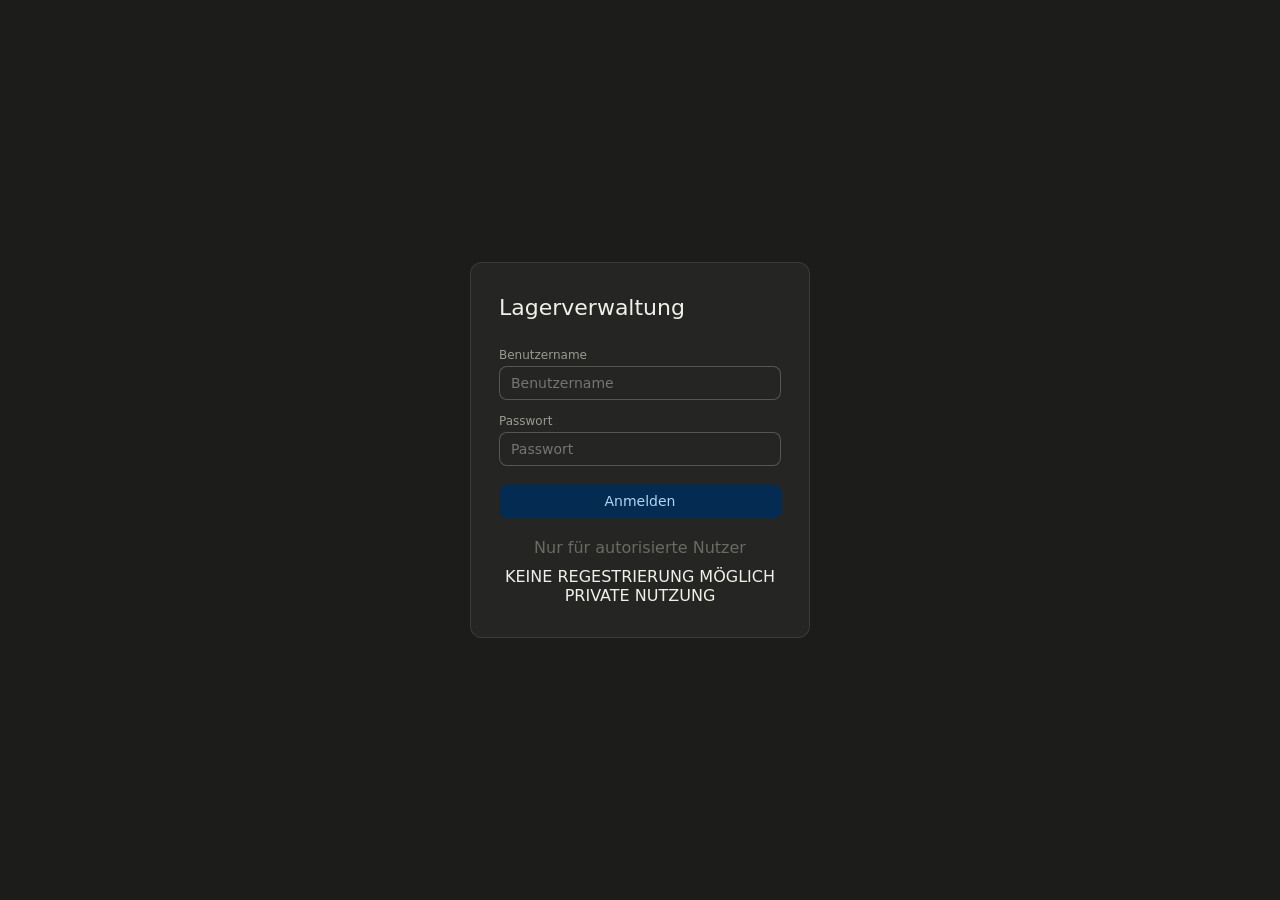
<file: index.html>
<!DOCTYPE html>
<html lang="de">
<head>
    <meta charset="UTF-8">
    <meta name="viewport" content="width=device-width, initial-scale=1.0, maximum-scale=1.0, user-scalable=no">

    <meta name="viewport" content="width=device-width, initial-scale=1.0">
    <link rel="stylesheet" href="./styles/login.css">
    <script src="./scripts/login.js" defer></script>
    <title>Document</title>
</head>
<body>
    <div class="card" id="card">
  <div class="logo">Lagerverwaltung</div>
  <div class="sub"></div>

  <div class="field">
    <label>Benutzername</label>
    <input type="text" id="inp-user" placeholder="Benutzername" autocomplete="username" />
  </div>

  <div class="field">
    <label>Passwort</label>
    <input type="password" id="inp-pass" placeholder="Passwort" autocomplete="current-password" />
  </div>

  <div class="err-msg" id="err-msg">Benutzername oder Passwort falsch.</div>

  <button class="btn-login" onclick="doLogin()">Anmelden</button>

  <div class="hint">Nur für autorisierte Nutzer</div>
  <div class="WARNING" style="text-align: center; margin-top: 10px;">KEINE REGESTRIERUNG MÖGLICH PRIVATE NUTZUNG</div>
</div>
</body>
</html>
</file>
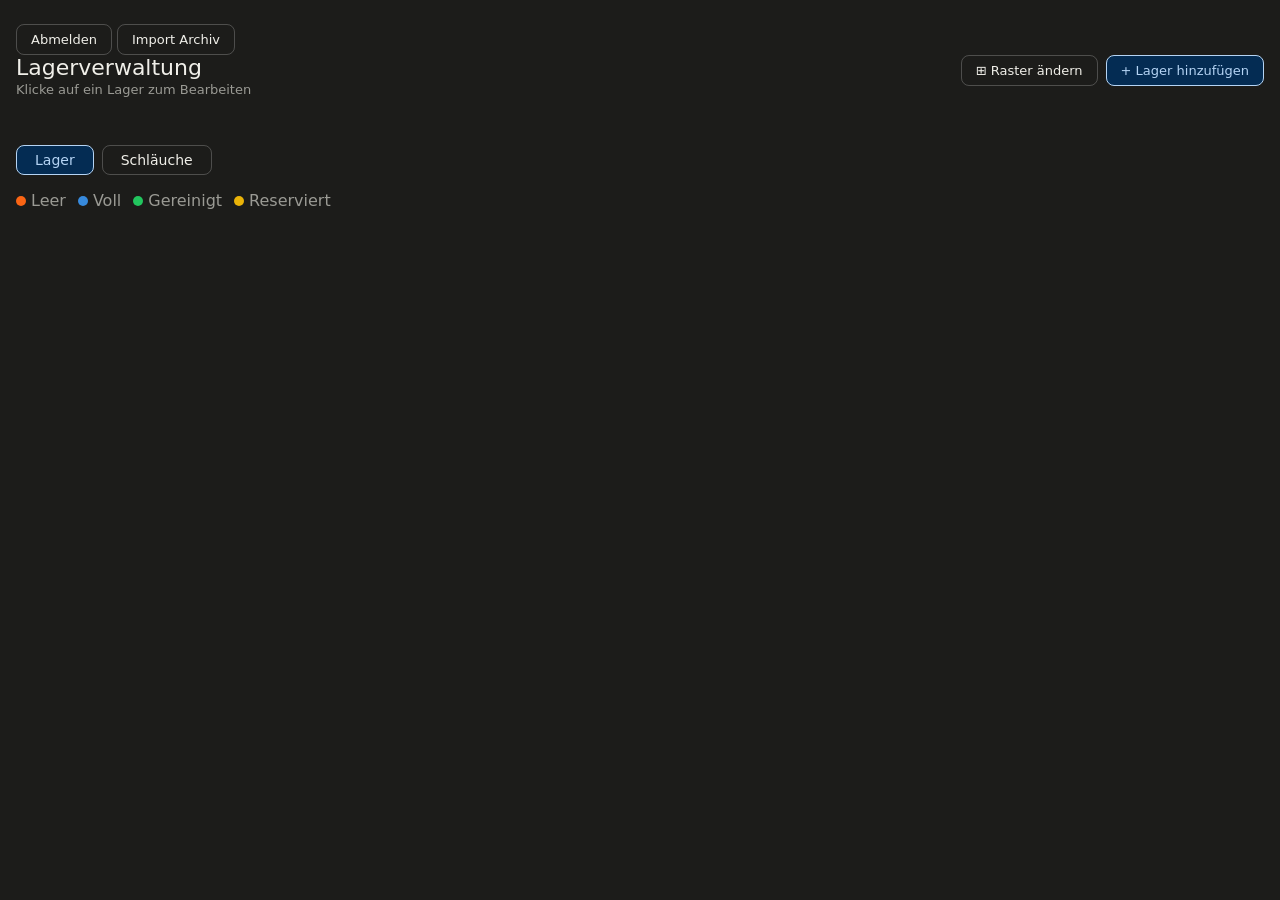
<file: lagerverwaltung.html>
<!DOCTYPE html>
<html lang="de">

<head>
  <meta charset="UTF-8" />
  <meta name="viewport" content="width=device-width, initial-scale=1.0" />
  <title>Lagerverwaltung</title>
  <link rel="stylesheet" href="./styles/main.css">
</head>

<body>
  <button class="btn" id="logout-btn">Abmelden</button>
  <button class="btn" id="import-archiv-btn">Import Archiv</button>
  <div class="topbar">
    <div>
      <div class="app-title">Lagerverwaltung</div>
      <div class="app-sub" id="sub">Klicke auf ein Lager zum Bearbeiten</div>
    </div>
    <div class="actions">
      <button class="btn" id="layout-btn">⊞ Raster ändern</button>
      <button class="btn primary" id="add-btn">+ Lager hinzufügen</button>
    </div>
  </div>
  <section id="archivTableImportData" class="archivTableImportData">
  </section>
  <section id="grainCompartmentDashboard" class="grainCompartmentDashboard">
    <div class="stats" id="stats"></div>

    <div class="view-tabs">
      <button class="btn view-tab active" id="tab-lager">Lager</button>
      <button class="btn view-tab" id="tab-schlauch">Schläuche</button>
    </div>

    <div class="legend">
      <div class="leg">
        <div class="dot" style="background:var(--c-leer)"></div>Leer
      </div>
      <div class="leg">
        <div class="dot" style="background:var(--c-voll)"></div>Voll
      </div>
      <div class="leg">
        <div class="dot" style="background:var(--c-gereinigt)"></div>Gereinigt
      </div>
      <div class="leg">
        <div class="dot" style="background:var(--c-reserviert)"></div>Reserviert
      </div>
    </div>

    <div class="legend legend-hose" style="display:none">
      <div class="leg">
        <div class="dot" style="background:var(--c-gereinigt)"></div>Wiese
      </div>
      <div class="leg">
        <div class="dot" style="background:var(--c-voll)"></div>Acker
      </div>
    </div>

    <div class="grid" id="grid"></div>

    <!-- Modal -->
    <div class="overlay" id="overlay">
      <div class="modal">
        <div id="partition-picker" class="partition-picker" style="display:none"></div>
        <div id="modal-content">
          <div class="modal-header">
            <h3 id="modal-title">Lager bearbeiten</h3>
            <button class="btn" id="add-partition-btn" type="button">+ Teilung</button>
          </div>
          <div id="partition-tabs" class="partition-tabs" style="display:none"></div>
          <div class="field">
            <label>Fruchtart</label>
            <input id="f-frucht" type="text" placeholder="z.B. Weizen" />
          </div>
          <div class="field">
            <label>Partie-Nummer</label>
            <div class="partie-row">
              <div class="custom-select partie-dropdown" id="partie-dropdown">
                <button class="cs-trigger" id="partie-trigger" type="button">
                  <span class="cs-label" id="pn-label">Keine vorhanden</span>
                  <span class="cs-arrow">▾</span>
                </button>
                <ul class="cs-list" id="pn-list"></ul>
              </div>
              <button class="btn" type="button" id="partie-add-btn">+ Hinzufügen</button>
            </div>
            <div class="pn-new-row" id="pn-new-row">
              <input id="pn-new-input" type="text" placeholder="z.B. 66-1678" />
              <button class="btn primary" type="button" id="pn-ok-btn">OK</button>
            </div>
          </div>
          <div class="field">
            <label>Status</label>
            <div class="custom-select" id="status-dropdown">
              <button class="cs-trigger" id="status-trigger" type="button">
                <span class="cs-label" id="cs-label">Leer</span>
                <span class="cs-arrow">▾</span>
              </button>
              <ul class="cs-list" id="cs-list">
                <li class="cs-item" data-value="leer"><span class="badge leer">Leer</span></li>
                <li class="cs-item" data-value="voll"><span class="badge voll">Voll mit Ware</span></li>
                <li class="cs-item" data-value="gereinigt"><span class="badge gereinigt">Gereinigt</span></li>
                <li class="cs-item" data-value="reserviert"><span class="badge reserviert">Reserviert</span></li>
              </ul>
            </div>
            <input type="hidden" id="f-status" />
          </div>
          <div class="field">
            <label>Kontrolleinträge</label>
            <div class="temp-list" id="temp-list"></div>
            <button class="btn temp-add-btn" type="button" id="temp-add-btn">+ Kontrolleintrag hinzufügen</button>
          </div>
          <div class="field">
            <label>Zuletzt geändert</label>
            <input id="f-date" type="text" readonly />
          </div>
          <div class="modal-actions">
            <div class="modal-actions-left">
              <button class="btn warning" id="clear-btn" style="display:none">Leeren</button>
              <button class="btn danger" id="del-btn">Löschen</button>
            </div>
            <div class="modal-actions-right">
              <button class="btn" id="modal-cancel-btn">Abbrechen</button>
              <button class="btn primary" id="modal-save-btn">Speichern</button>
            </div>
          </div>
        </div><!-- end modal-content -->
      </div>
    </div>

    <!-- Temperatur-Formular Overlay -->
    <div class="overlay" id="temp-overlay">
      <div class="modal">
        <h3>Kontrolleintrag</h3>
        <div class="field temp-range-row">
          <div>
            <label>Temp. von (°C)</label>
            <input id="t-von" type="number" step="0.1" placeholder="z.B. 2" />
          </div>
          <div>
            <label>bis (°C)</label>
            <input id="t-bis" type="number" step="0.1" placeholder="z.B. 8" />
          </div>
        </div>
        <div class="field">
          <label>Sichtkontrolle</label>
          <input id="t-sicht" type="text" placeholder="z.B. Schädlinge" />
        </div>
        <div class="field">
          <label>Durchgeführte Maßnahmen</label>
          <input id="t-massnahmen" type="text" placeholder="z.B. Kühlung aktiviert" />
        </div>
        <div class="modal-actions">
          <button class="btn" type="button" id="temp-cancel-btn">Abbrechen</button>
          <button class="btn primary" type="button" id="temp-save-btn">Speichern</button>
        </div>
      </div>
    </div>

    <!-- Schlauch Modal -->
    <div class="overlay" id="schlauch-overlay">
      <div class="modal">
        <div class="modal-header">
          <h3 id="sc-modal-title">Schlauch bearbeiten</h3>
        </div>
        <div class="field">
          <label>Fruchtart</label>
          <input id="sc-f-frucht" type="text" placeholder="z.B. Weizen" />
        </div>
        <div class="field">
          <label>Partie-Nummer</label>
          <div class="partie-row">
            <div class="custom-select partie-dropdown" id="sc-partie-dropdown">
              <button class="cs-trigger" id="sc-partie-trigger" type="button">
                <span class="cs-label" id="sc-pn-label">Keine vorhanden</span>
                <span class="cs-arrow">▾</span>
              </button>
              <ul class="cs-list" id="sc-pn-list"></ul>
            </div>
            <button class="btn" type="button" id="sc-partie-add-btn">+ Hinzufügen</button>
          </div>
          <div class="pn-new-row" id="sc-pn-new-row">
            <input id="sc-pn-new-input" type="text" placeholder="z.B. 66-1678" />
            <button class="btn primary" type="button" id="sc-pn-ok-btn">OK</button>
          </div>
        </div>
        <div class="field">
          <label>Standort</label>
          <div class="custom-select" id="sc-standort-dropdown">
            <button class="cs-trigger" id="sc-standort-trigger" type="button">
              <span class="cs-label" id="sc-standort-label">Wiese</span>
              <span class="cs-arrow">▾</span>
            </button>
            <ul class="cs-list" id="sc-standort-list">
              <li class="cs-item sc-standort-item" data-value="wiese">Wiese</li>
              <li class="cs-item sc-standort-item" data-value="acker">Acker</li>
            </ul>
          </div>
          <input type="hidden" id="sc-f-standort" value="wiese" />
        </div>
        <div class="field">

          <div class="temp-list-container">
            <div class="singleWeightListContainer">
              <label>Tonnage</label>
              <div class="temp-list" id="weight-note-list"></div>
            </div>
            <div class="totalWeightContainer">
              <label>Gesamt</label>
              <div class="temp-list temp-entry" id="weight-note-total">---</div>
            </div>
          </div>
          <button class="btn temp-add-btn" type="button" id="weight-note-add-btn">+ Gewicht hinzufügen</button>
        </div>
        <div class="field">
          <label>Zuletzt geändert</label>
          <input id="sc-f-date" type="text" readonly />
        </div>
        <div class="modal-actions">
          <div class="modal-actions-left">
            <button class="btn danger" id="sc-del-btn" style="display:none">Löschen</button>
          </div>
          <div class="modal-actions-right">
            <button class="btn" id="sc-modal-cancel-btn">Abbrechen</button>
            <button class="btn primary" id="sc-modal-save-btn">Speichern</button>
          </div>
        </div>
      </div>
    </div>

    <!-- Schlauch Notiz-Overlay -->
    <div class="overlay" id="weight-note-overlay">
      <div class="modal">
        <h3>Tonnage</h3>
        <div class="field" style="margin-top:1rem">
          <label>Gewicht in T</label>
          <input id="weight-note-text" placeholder="z.B. 50" type="decimal">
        </div>
        <div class="modal-actions">
          <button class="btn" type="button" id="weight-note-cancel-btn">Abbrechen</button>
          <button class="btn primary" type="button" id="weight-note-save-btn">Speichern</button>
        </div>
      </div>
    </div>

    <div class="toast" id="toast"></div>
  </section>
  <script type="module" src="./scripts/init.js"></script>
</body>

</html>
</file>
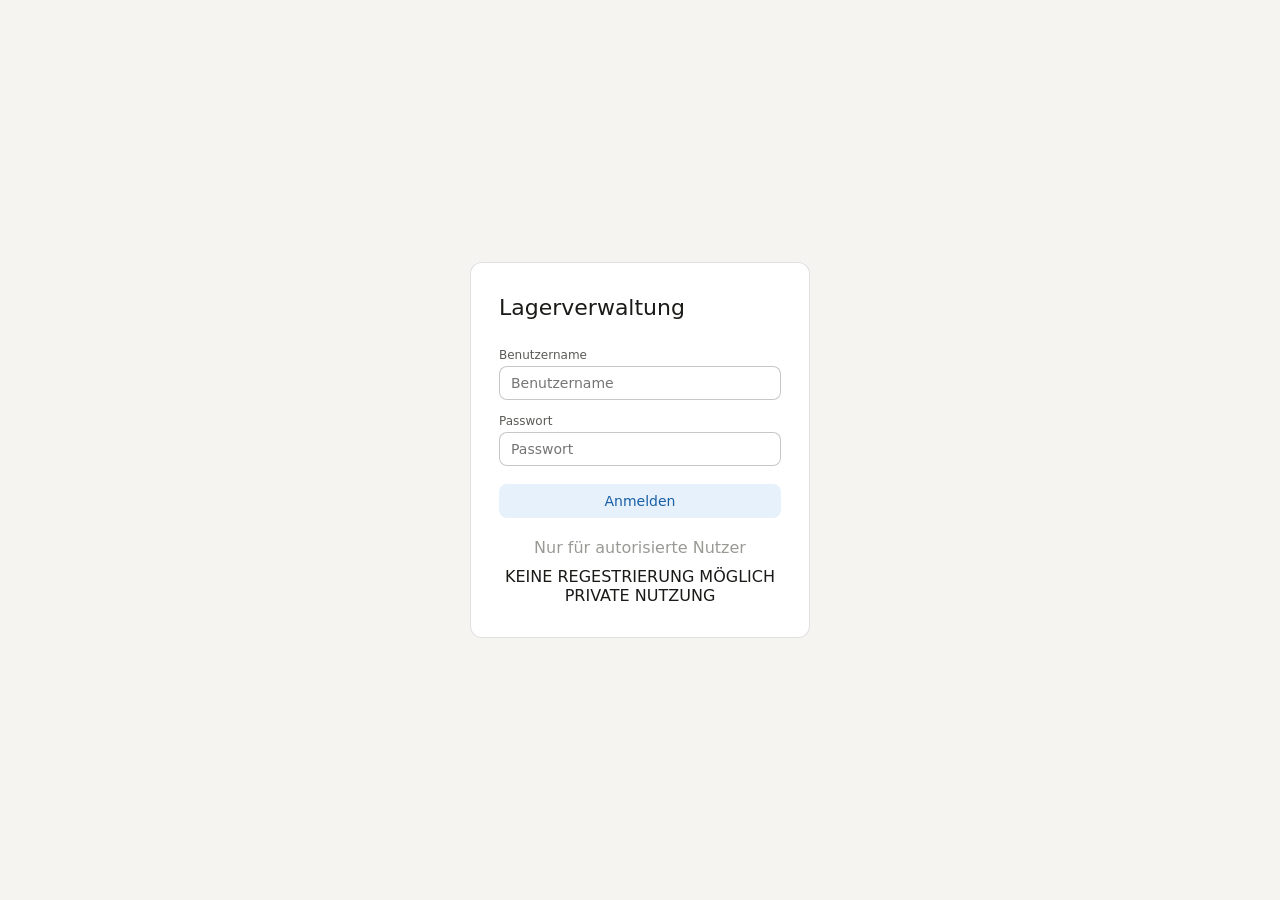
<file: login.html>
<!DOCTYPE html>
<html lang="en">
<head>
    <meta charset="UTF-8">
    <meta name="viewport" content="width=device-width, initial-scale=1.0">
    <link rel="stylesheet" href="./login.css">
    <script src="./login.js" defer></script>
    <title>Document</title>
</head>
<body>
    <div class="card" id="card">
  <div class="logo">Lagerverwaltung</div>
  <div class="sub"></div>

  <div class="field">
    <label>Benutzername</label>
    <input type="text" id="inp-user" placeholder="Benutzername" autocomplete="username" />
  </div>

  <div class="field">
    <label>Passwort</label>
    <input type="password" id="inp-pass" placeholder="Passwort" autocomplete="current-password" />
  </div>

  <div class="err-msg" id="err-msg">Benutzername oder Passwort falsch.</div>

  <button class="btn-login" onclick="doLogin()">Anmelden</button>

  <div class="hint">Nur für autorisierte Nutzer</div>
  <div class="WARNING" style="text-align: center; margin-top: 10px;">KEINE REGESTRIERUNG MÖGLICH PRIVATE NUTZUNG</div>
</div>
</body>
</html>
</file>
<file: styles/login.css>
*, *::before, *::after { box-sizing: border-box; margin: 0; padding: 0; }
 
    :root {
      color-scheme: dark;
      --bg:        #1c1c1a;
      --surface:   #252523;
      --border:    rgba(255,255,255,0.10);
      --border-md: rgba(255,255,255,0.22);
      --text:      #f0efe9;
      --text2:     #9a9a94;
      --text3:     #6a6a64;
      --radius-md: 8px;
      --radius-lg: 12px;
      --font: system-ui, -apple-system, 'Segoe UI', sans-serif;
      --c-voll-bg:  #042C53;
      --c-voll-txt: #B5D4F4;
      --c-err-bg:   #501313;
      --c-err-txt:  #F7C1C1;
      --c-err-brd:  #E24B4A;
    }
 
    body {
      font-family: var(--font);
      background: var(--bg);
      color: var(--text);
      min-height: 100vh;
      display: flex;
      align-items: center;
      justify-content: center;
      padding: 1rem;
    }
 
    .card {
      background: var(--surface);
      border: 0.5px solid var(--border);
      border-radius: var(--radius-lg);
      padding: 2rem 1.75rem;
      width: 100%;
      max-width: 340px;
    }
 
    .logo {
      font-size: 22px;
      font-weight: 500;
      margin-bottom: 4px;
    }
 
    .sub {
      font-size: 13px;
      color: var(--text2);
      margin-bottom: 1.75rem;
    }
 
    .field { margin-bottom: 14px; }
 
    .field label {
      font-size: 12px;
      color: var(--text2);
      display: block;
      margin-bottom: 4px;
    }
 
    .field input {
      width: 100%;
      border: 0.5px solid var(--border-md);
      border-radius: var(--radius-md);
      padding: 8px 11px;
      font-size: 14px;
      background: var(--surface);
      color: var(--text);
      font-family: var(--font);
      transition: border-color 0.15s;
    }
 
    .field input:focus {
      outline: none;
      border-color: #378ADD;
    }
 
    .field input.error { border-color: var(--c-err-brd); }
 
    .err-msg {
      display: none;
      font-size: 12px;
      color: var(--c-err-txt);
      background: var(--c-err-bg);
      border-radius: var(--radius-md);
      padding: 7px 10px;
      margin-bottom: 14px;
    }
    .err-msg.show { display: block; }
 
    .btn-login {
      width: 100%;
      padding: 9px;
      font-size: 14px;
      font-family: var(--font);
      font-weight: 500;
      border: none;
      border-radius: var(--radius-md);
      background: var(--c-voll-bg);
      color: var(--c-voll-txt);
      cursor: pointer;
      transition: opacity 0.15s;
      margin-top: 4px;
    }
    .btn-login:hover { opacity: 0.85; }
    .btn-login:active { opacity: 0.7; }
 
    .hint {
      font-size: 16px;
      color: var(--text3);
      text-align: center;
      margin-top: 1.25rem;
    }
 
    /* shake animation bei falschem login */
    @keyframes shake {
      0%,100% { transform: translateX(0); }
      20%      { transform: translateX(-6px); }
      40%      { transform: translateX(6px); }
      60%      { transform: translateX(-4px); }
      80%      { transform: translateX(4px); }
    }
    .shake { animation: shake 0.35s ease; }
</file>
<file: styles/main.css>
@import url('./dashboard.css');
@import url('./dropdown.css');
@import url('./overlay.css');
@import url('./standart.css');
</file>
<file: login.css>
*, *::before, *::after { box-sizing: border-box; margin: 0; padding: 0; }
 
    :root {
      --bg:       #f5f4f0;
      --surface:  #ffffff;
      --border:   rgba(0,0,0,0.12);
      --border-md:rgba(0,0,0,0.22);
      --text:     #1a1a18;
      --text2:    #5a5a56;
      --text3:    #9a9a94;
      --radius-md: 8px;
      --radius-lg: 12px;
      --font: system-ui, -apple-system, 'Segoe UI', sans-serif;
      --c-voll-bg:  #E6F1FB;
      --c-voll-txt: #185FA5;
      --c-err-bg:   #FCEBEB;
      --c-err-txt:  #A32D2D;
      --c-err-brd:  #E24B4A;
    }
 
    @media (prefers-color-scheme: dark) {
      :root {
        --bg:        #1c1c1a;
        --surface:   #252523;
        --border:    rgba(255,255,255,0.10);
        --border-md: rgba(255,255,255,0.22);
        --text:      #f0efe9;
        --text2:     #9a9a94;
        --text3:     #6a6a64;
        --c-voll-bg:  #042C53;
        --c-voll-txt: #B5D4F4;
        --c-err-bg:   #501313;
        --c-err-txt:  #F7C1C1;
        --c-err-brd:  #E24B4A;
      }
    }
 
    body {
      font-family: var(--font);
      background: var(--bg);
      color: var(--text);
      min-height: 100vh;
      display: flex;
      align-items: center;
      justify-content: center;
      padding: 1rem;
    }
 
    .card {
      background: var(--surface);
      border: 0.5px solid var(--border);
      border-radius: var(--radius-lg);
      padding: 2rem 1.75rem;
      width: 100%;
      max-width: 340px;
    }
 
    .logo {
      font-size: 22px;
      font-weight: 500;
      margin-bottom: 4px;
    }
 
    .sub {
      font-size: 13px;
      color: var(--text2);
      margin-bottom: 1.75rem;
    }
 
    .field { margin-bottom: 14px; }
 
    .field label {
      font-size: 12px;
      color: var(--text2);
      display: block;
      margin-bottom: 4px;
    }
 
    .field input {
      width: 100%;
      border: 0.5px solid var(--border-md);
      border-radius: var(--radius-md);
      padding: 8px 11px;
      font-size: 14px;
      background: var(--surface);
      color: var(--text);
      font-family: var(--font);
      transition: border-color 0.15s;
    }
 
    .field input:focus {
      outline: none;
      border-color: #378ADD;
    }
 
    .field input.error { border-color: var(--c-err-brd); }
 
    .err-msg {
      display: none;
      font-size: 12px;
      color: var(--c-err-txt);
      background: var(--c-err-bg);
      border-radius: var(--radius-md);
      padding: 7px 10px;
      margin-bottom: 14px;
    }
    .err-msg.show { display: block; }
 
    .btn-login {
      width: 100%;
      padding: 9px;
      font-size: 14px;
      font-family: var(--font);
      font-weight: 500;
      border: none;
      border-radius: var(--radius-md);
      background: var(--c-voll-bg);
      color: var(--c-voll-txt);
      cursor: pointer;
      transition: opacity 0.15s;
      margin-top: 4px;
    }
    .btn-login:hover { opacity: 0.85; }
    .btn-login:active { opacity: 0.7; }
 
    .hint {
      font-size: 16px;
      color: var(--text3);
      text-align: center;
      margin-top: 1.25rem;
    }
 
    /* shake animation bei falschem login */
    @keyframes shake {
      0%,100% { transform: translateX(0); }
      20%      { transform: translateX(-6px); }
      40%      { transform: translateX(6px); }
      60%      { transform: translateX(-4px); }
      80%      { transform: translateX(4px); }
    }
    .shake { animation: shake 0.35s ease; }
</file>
